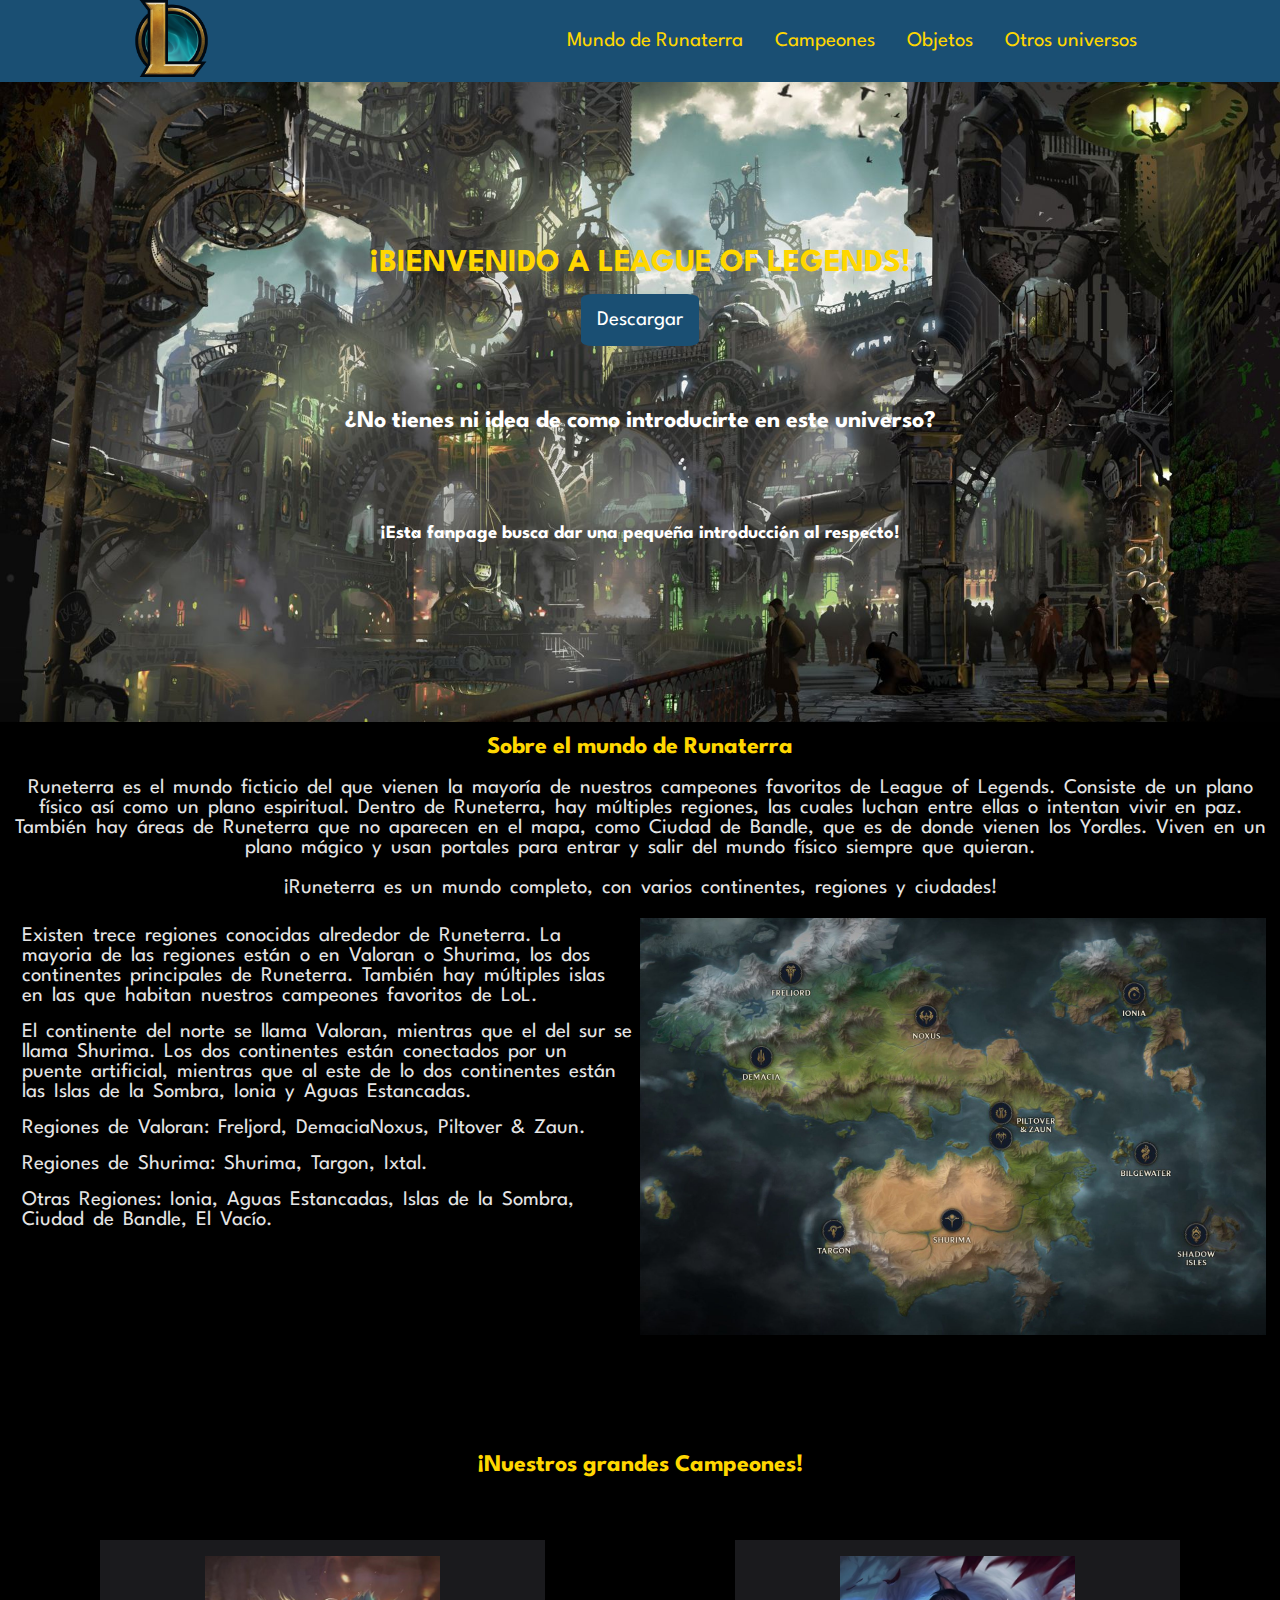
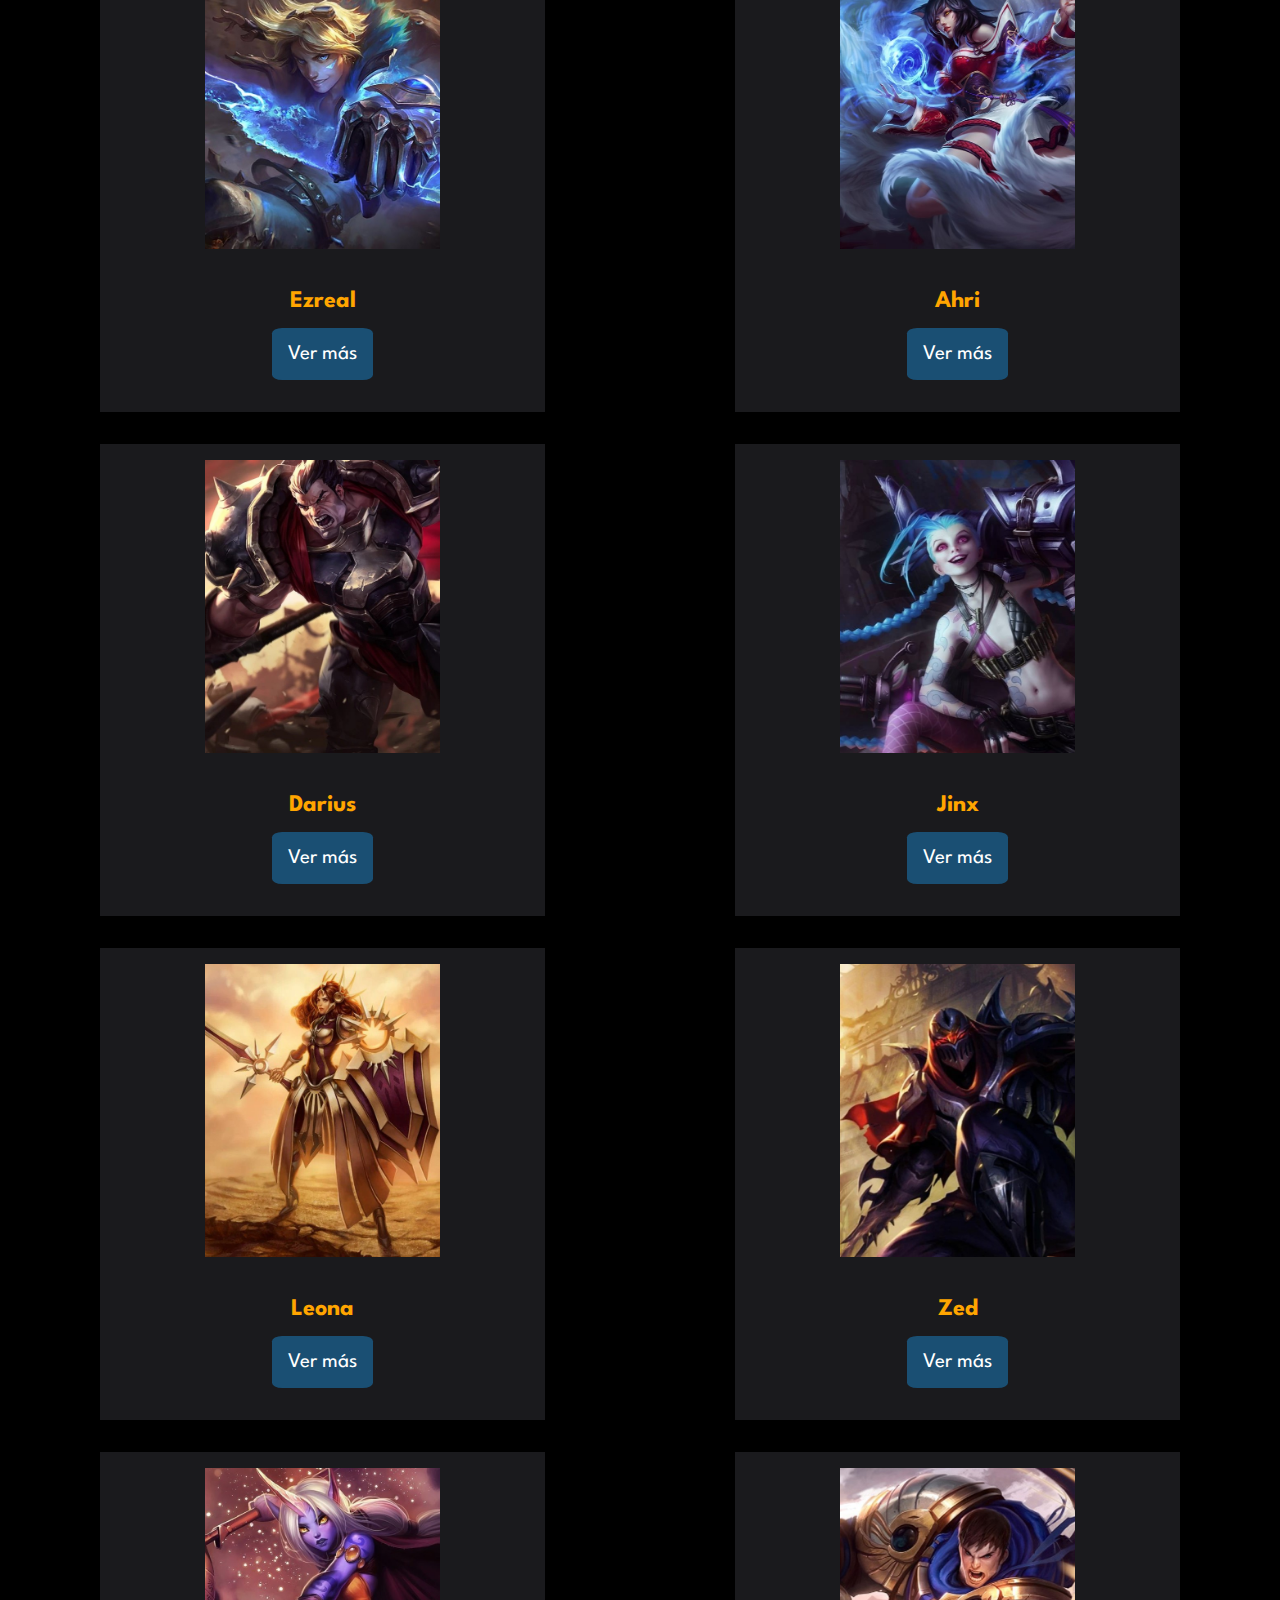
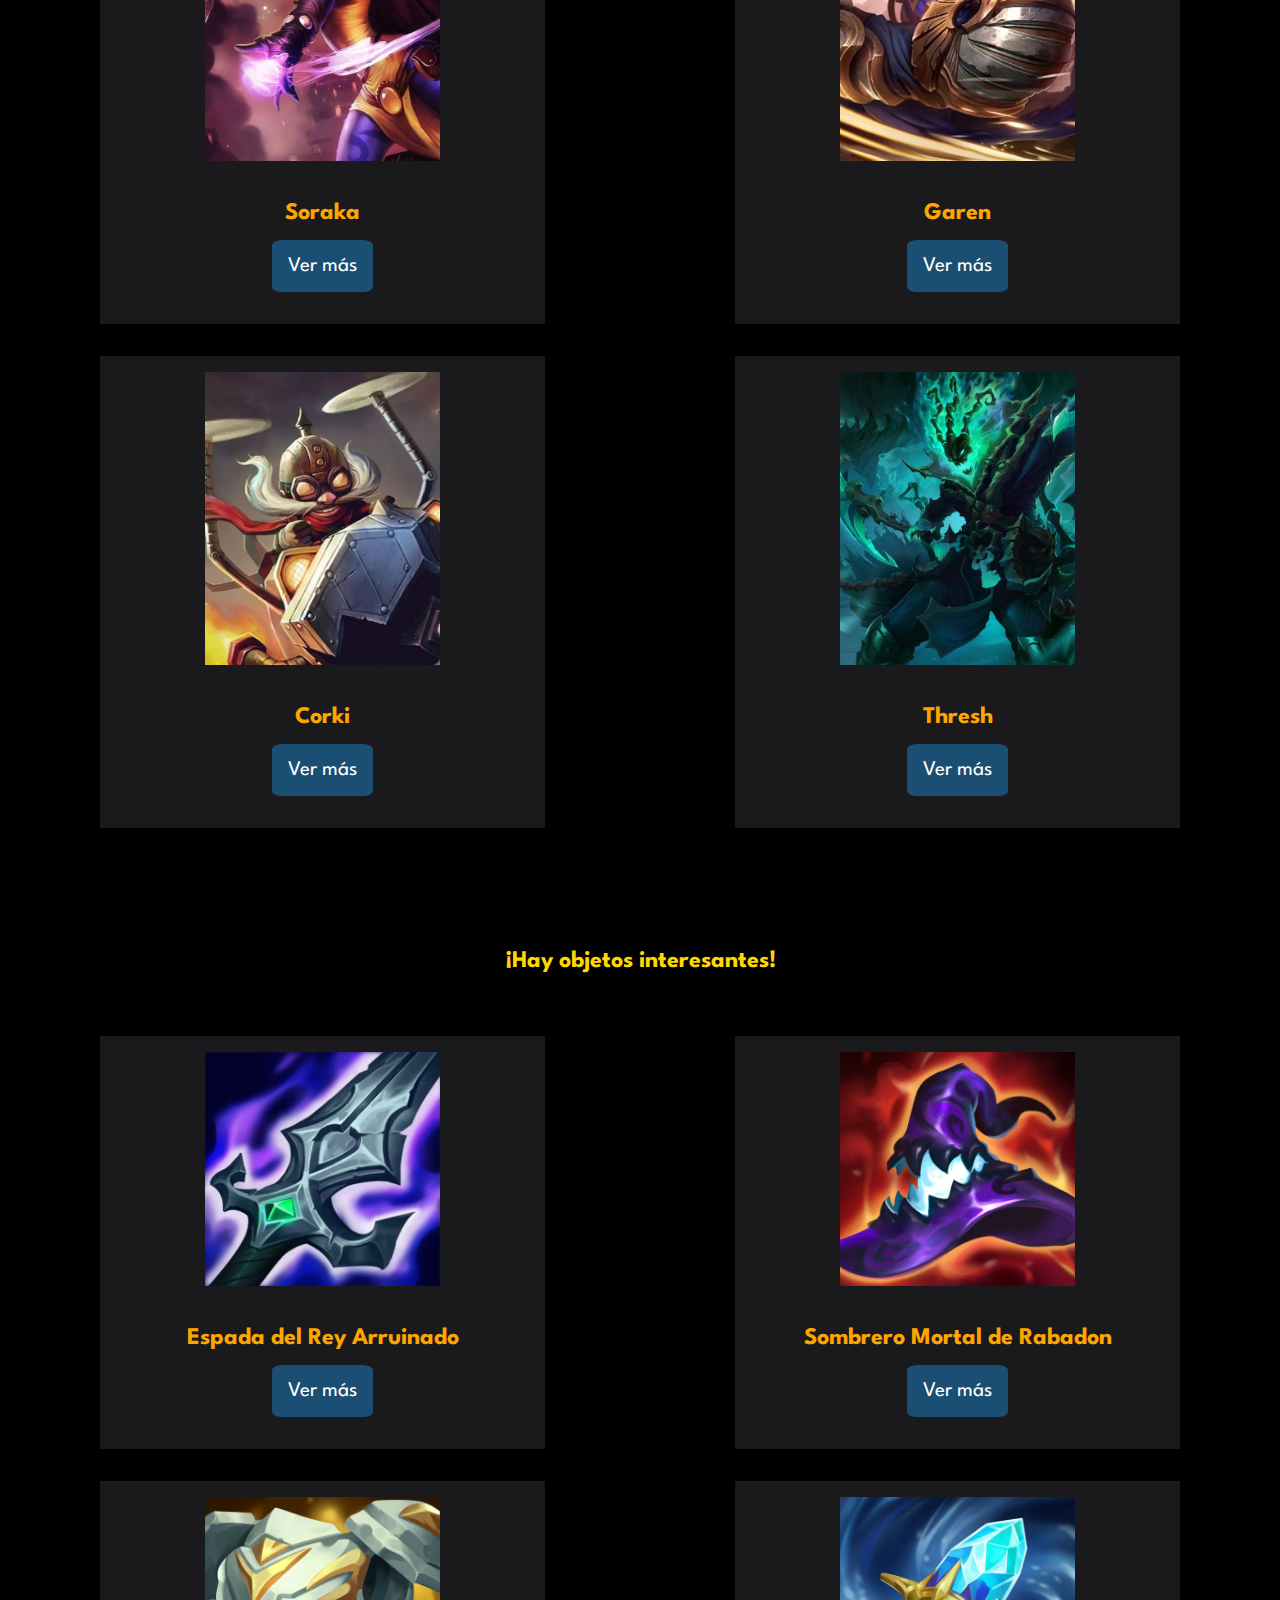
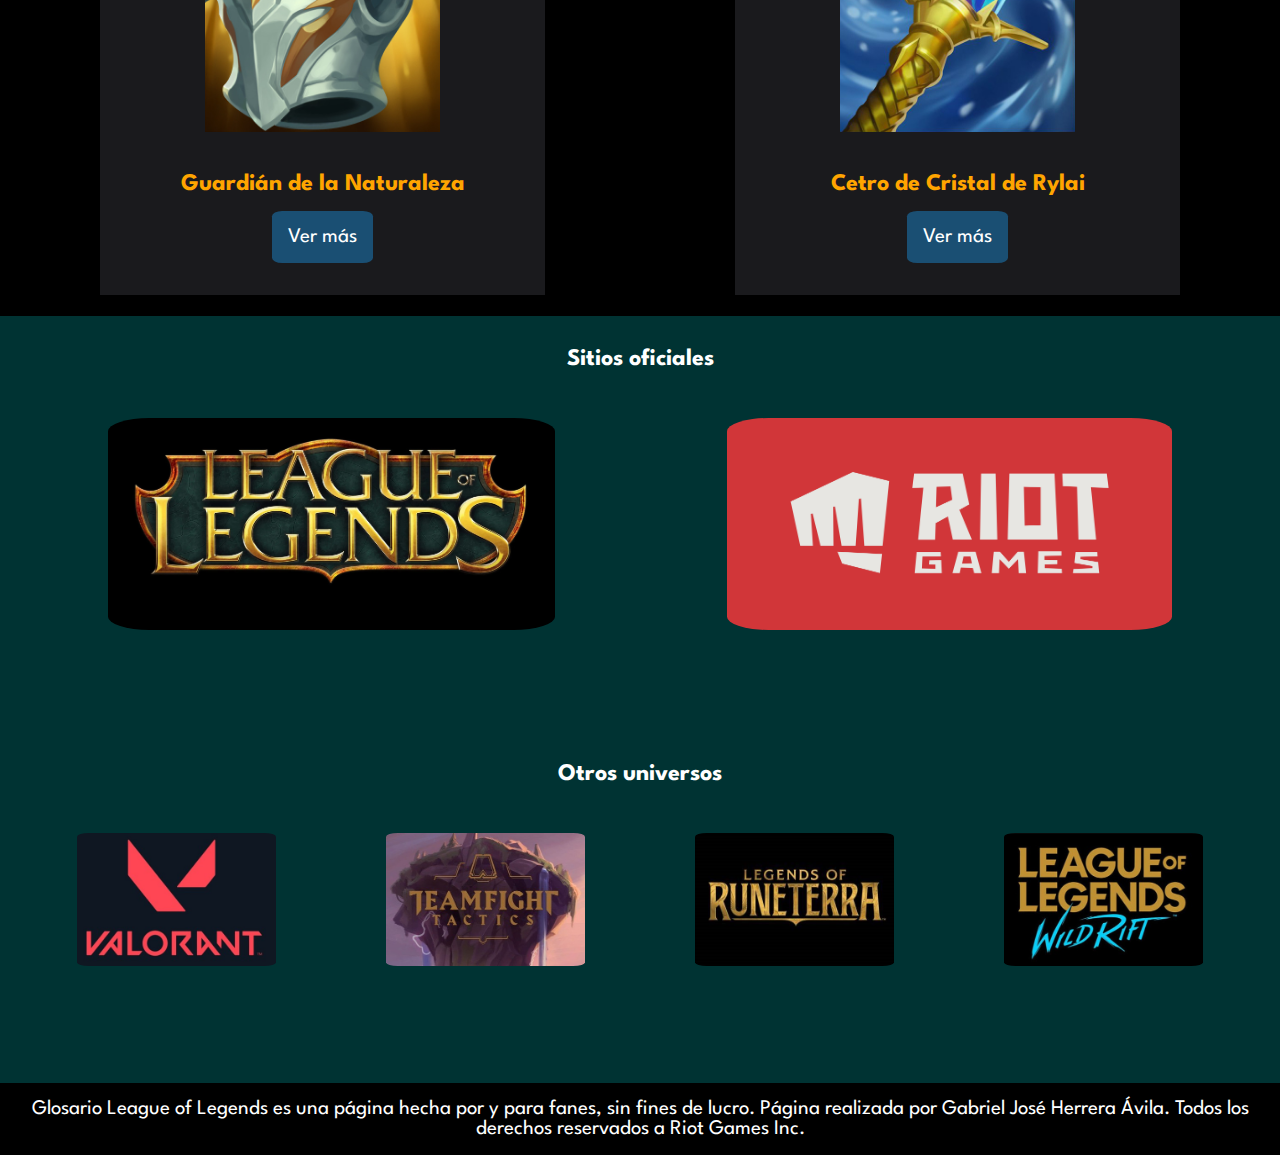
<file: index.html>
<!DOCTYPE html>
<html lang="en">
<head>
    <meta charset="UTF-8">
    <meta name="author" content="Gabriel José Herrera Ávila">
    <meta name="description" content="Fanpage sobre League of Legends con interacción">
    <meta name="keywords" content="HTML,CSS, JS, JSON">
    <meta name="viewport" content="width=device-width, initial-scale=1.0">
    <link rel="shortcut icon" href="/img/logos/logo-2.png">
    <link rel="preconnect" href="https://fonts.googleapis.com">
    <link rel="preconnect" href="https://fonts.gstatic.com" crossorigin>
    <link href="https://fonts.googleapis.com/css2?family=League+Spartan:wght@300;500;700&display=swap" rel="stylesheet">
    <link rel="stylesheet" href="./css/style.css">
    <title>Glosario League of Legends</title>
</head>
<body>
    <header>
        <nav>
            <div class="logo">
                <a href="index.html">
                    <img src="./img/logos/logo-2.png" alt="Glosario League of Legends">
                </a>
            </div>

            <section>
                <ul class="nav-bar">
                    
                    <li><a href="/index.html#info-runaterra">Mundo de Runaterra</a></li>
                    <li><a href="/index.html#campeones">Campeones</a></li>
                    <li><a href="/index.html#objetos">Objetos</a></li>
                    <li><a href="/index.html#footer">Otros universos</a></li>
                </ul>
            </section>
        </nav>
    </header>
    <main>
        <section class="welcome">
            <div>
                <h1>¡BIENVENIDO A LEAGUE OF LEGENDS!</h1>
                <a href="https://signup.leagueoflegends.com/es-ar/signup/redownload?page_referrer=index">Descargar</a>
            </div>
        
            <h2>¿No tienes ni idea de como introducirte en este universo?</h2>
            <h3>¡Esta fanpage busca dar una pequeña introducción al respecto!</h3>
        </section>

        <section class="info-runaterra" id="info-runaterra">
            <div>
                <h2>Sobre el mundo de Runaterra</h2>
                <p>Runeterra es el mundo ficticio del que vienen la mayoría de nuestros campeones favoritos de League of Legends. Consiste de un plano físico así como un plano espiritual. Dentro de Runeterra, hay múltiples regiones, las cuales luchan entre ellas o intentan vivir en paz. También hay áreas de Runeterra que no aparecen en el mapa, como Ciudad de Bandle, que es de donde vienen los Yordles. Viven en un plano mágico y usan portales para entrar y salir del mundo físico siempre que quieran.</p>
                <p>¡Runeterra es un mundo completo, con varios continentes, regiones y ciudades!</p>
            </div>

            <article class="info-map-runaterra">
                <div class="info-map-text">
                    <p>Existen trece regiones conocidas alrededor de Runeterra. La mayoria de las regiones están o en Valoran o Shurima, los dos continentes principales de Runeterra. También hay múltiples islas en las que habitan nuestros campeones favoritos de LoL.</p>
                    <p>El continente del norte se llama Valoran, mientras que el del sur se llama Shurima. Los dos continentes están conectados por un puente artificial, mientras que al este de lo dos continentes están las Islas de la Sombra, Ionia y Aguas Estancadas.</p>
                    <p>Regiones de Valoran: Freljord, DemaciaNoxus, Piltover & Zaun.</p>
                    <p>Regiones de Shurima: Shurima, Targon, Ixtal.</p>
                    <p>Otras Regiones: Ionia, Aguas Estancadas, Islas de la Sombra, Ciudad de Bandle, El Vacío.</p>
                </div>
                <div class="info-map-image">
                    <img src="./img/info-runaterra-map.jpg" alt="Regiones de Runaterra">
                </div>
            </article>
        </section>

        <section class="campeon-content" id="campeones">
            <div>
                <h2 id="title-campeones">¡Nuestros grandes Campeones!</h2>
            </div>
            
            <div id="campeones-list">

            </div>
        </section>

        <section class="objetos-content" id="objetos">
            <div>
                <h2 id="title-objetos">¡Hay objetos interesantes!</h2>
            </div>

            <div id="objetos-list">

            </div>
        </section>
    </main>
    <footer id="footer">
        <section>
            <div>
                <h2>Sitios oficiales</h2>
            </div>
            <div class="oficial-sites">
                <a href="https://www.leagueoflegends.com/es-mx/">
                    <img src="./img/logos/lol-oficial-site.jpg" alt="">
                </a>
                <a href="https://www.riotgames.com/es">
                    <img src="./img/logos/riot-games-oficial-site.png" alt="">
                </a>
            </div>
        </section>
        <section>
            <div>
                <h2>Otros universos</h2>
            </div>
            <div class="other-universe">
                <a href="https://playvalorant.com/es-mx/">
                    <img src="./img/logos/valorant-site.jpg" alt="">
                </a>

                <a href="https://teamfighttactics.leagueoflegends.com/es-es/">
                    <img src="./img/logos/teamfight-tactics-site.jpg" alt="">
                </a>

                <a href="https://playruneterra.com/es-es/">
                    <img src="./img/logos/legends-runaterra-site.jpg" alt="">
                </a>

                <a href="https://wildrift.leagueoflegends.com/es-es/">
                    <img src="./img/logos/wild-rift-site.jpg" alt="">
                </a>
            </div>
        </section>
        <section>
            <p>Glosario League of Legends es una página hecha por y para fanes, sin fines de lucro. Página realizada por Gabriel José Herrera Ávila. Todos los derechos reservados a Riot Games Inc.</p>
        </section>
    </footer>
    <script src="./js/campeonObjeto.js"></script>
</body>
</html>
</file>
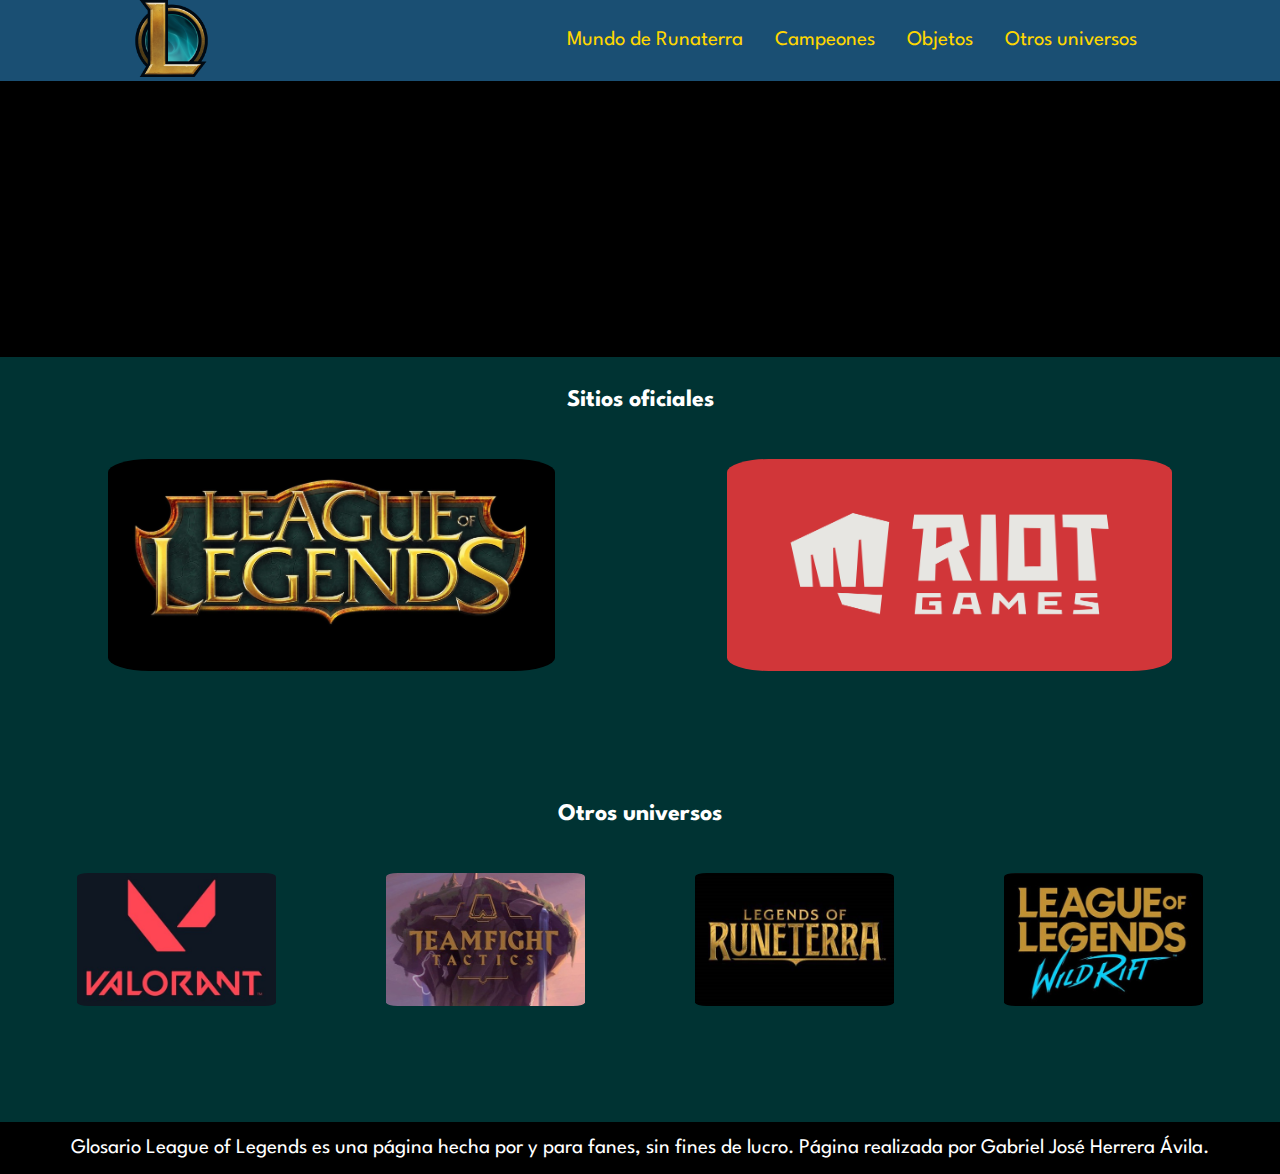
<file: descripcion.html>
<!DOCTYPE html>
<html lang="en">
<head>
    <meta charset="UTF-8">
    <meta name="author" content="Gabriel José Herrera Ávila">
    <meta name="description" content="Fanpage sobre League of Legends con interacción">
    <meta name="keywords" content="HTML,CSS, JS, JSON">
    <meta name="viewport" content="width=device-width, initial-scale=1.0">
    <link rel="shortcut icon" href="/img/logos/logo-2.png">
    <link rel="preconnect" href="https://fonts.googleapis.com">
    <link rel="preconnect" href="https://fonts.gstatic.com" crossorigin>
    <link href="https://fonts.googleapis.com/css2?family=League+Spartan:wght@300;500;700&display=swap" rel="stylesheet">
    <link rel="stylesheet" href="./css/style-descripcion.css">
    <title>Glosario League of Legends Descripcion</title>
</head>
<body>
    <header>
        <nav>
            <div class="logo">
                <a href="index.html">
                    <img src="./img/logos/logo-2.png" alt="Glosario League of Legends">
                </a>
            </div>

            <section>
                <ul class="nav-bar">
                    <li><a href="/index.html#info-runaterra">Mundo de Runaterra</a></li>
                    <li><a href="/index.html#campeones">Campeones</a></li>
                    <li><a href="/index.html#objetos">Objetos</a></li>
                    <li><a href="/index.html#other-universe">Otros universos</a></li>
                </ul>
            </section>
        </nav>
    </header>
    <main>
        <div id="campeon-descripcion"></div>
        <div id="objeto-descripcion"></div>
    </main>
    <footer>
        <section>
            <div>
                <h2>Sitios oficiales</h2>
            </div>
            <div class="oficial-sites">
                <a href="https://www.leagueoflegends.com/es-mx/">
                    <img src="./img/logos/lol-oficial-site.jpg" alt="">
                </a>
                <a href="https://www.riotgames.com/es">
                    <img src="./img/logos/riot-games-oficial-site.png" alt="">
                </a>
            </div>
        </section>
        <section>
            <div>
                <h2>Otros universos</h2>
            </div>
            <div class="other-universe">
                <a href="https://playvalorant.com/es-mx/">
                    <img src="./img/logos/valorant-site.jpg" alt="">
                </a>

                <a href="https://teamfighttactics.leagueoflegends.com/es-es/">
                    <img src="./img/logos/teamfight-tactics-site.jpg" alt="">
                </a>

                <a href="https://playruneterra.com/es-es/">
                    <img src="./img/logos/legends-runaterra-site.jpg" alt="">
                </a>

                <a href="https://wildrift.leagueoflegends.com/es-es/">
                    <img src="./img/logos/wild-rift-site.jpg" alt="">
                </a>
            </div>
        </section>
        <section>
            <p>Glosario League of Legends es una página hecha por y para fanes, sin fines de lucro. Página realizada por Gabriel José Herrera Ávila.</p>
        </section>
    </footer>
    <script src="./js/descripcion.js"></script>
</body>
</html>
</file>
<file: css/style.css>
* {
  box-sizing: border-box;
  font-family: "League Spartan", sans-serif;
  margin: 0;
  padding: 0;
  text-decoration: none;
  list-style: none;
}

:root {
  --primary-color: #1a4f73;
  --secondary-color: #ffd700;
  --gray-color: #e5e5e5;
  --card-color: #1a1a1d;
  --black-color: #000000;
  --white-color: #ffffff;
  --footer-color: #003333;
}

footer section:last-child p{
    word-spacing: 0;
}
p {
  word-spacing: 4px;
}


p,
li,
a {
  font-size: 1.3rem;
}

/* HEADER*/

header {
  background-color: var(--primary-color);
}
nav {
  display: flex;
  align-items: center;
  flex-direction: row;
  justify-content: space-around;
}

.logo {
  text-align: center;
  height: auto;
  max-width: 15%;
}

.logo img {
  max-width: 100%;
  height: auto;
}

.nav-bar {
  display: flex;
  flex-wrap: wrap;
  flex-direction: row;
  gap: 2rem;
  justify-content: space-around;
  list-style: none;
  padding: 10px;
}

.nav-bar a {
  color: var(--secondary-color);
}

/* main */
.welcome {
  text-align: center;
  padding: 12px;
  background-image: url(/img/background-3.jpg);
  background-position: center;
  background-size: cover;
  display: flex;
  flex-direction: column;
  align-items: center;
  justify-content: center;
  height: 40rem;
  color: var(--white-color);
}

.welcome h1 {
  color: var(--secondary-color);
  padding-bottom: 2rem;
}

.welcome a {
  color: var(--white-color);
  background-color: var(--primary-color);
  padding: 1rem;
  border-radius: 10%;
}
h1 {
  padding-bottom: 1.2rem;
}

.welcome h2,
.welcome h3 {
  padding: 13px;
  padding-top: 5rem;
}

.info-runaterra {
  text-align: center;
  padding: 14px;
  background-color: var(--black-color);
  color: var(--gray-color);
}

.info-runaterra h2,
.info-runaterra p {
  padding-bottom: 20px;
}

.info-runaterra h2 {
  color: var(--secondary-color);
}

.info-map-runaterra {
  display: flex;
  flex-wrap: wrap;
  flex-direction: row;
}

.info-map-runaterra p {
  text-align: left;
  padding: 8px;
}

.info-map-runaterra img {
  margin: 0 auto;
  max-width: 100%;
}

.campeon-content,
.objetos-content {
  text-align: center;
  padding: 5px;
}

#title-campeones,
#title-objetos {
  margin: 5rem 0 3rem 0;
  color: var(--secondary-color);
  padding-bottom: 0;
}

#campeones,
#objetos {
  background-color: var(--black-color);
  color: var(--gray-color);
}

.campeon-content h2,
.objetos-content h2 {
  padding-top: 1rem;
  padding-bottom: 2rem;
  color: #FFA500;
}

.campeon-card,
.objeto-card {
  padding-bottom: 3rem;
  background-color: var(--card-color);
  margin: 3rem;
}

.campeon-card a,
.objeto-card a {
  background-color: var(--primary-color);
  padding: 1rem;
  color: var(--white-color);
  border-radius: 10%;
}

.campeon-card img,
.objeto-card img {
  padding: 1rem;
  max-width: 60%;
}

.campeon-card img,
.objeto-card img {
  padding-bottom: 1.3rem;
}

footer {
  background-color: var(--footer-color);
  color: var(--white-color);
  padding-top: 1rem;
}

footer h2 {
  padding-top: 1rem;
  text-align: center;
}

.oficial-sites,
.other-universe {
  display: flex;
  flex-direction: column;
  text-align: center;
  padding: 2rem;
  padding-bottom: 6rem;
}

.oficial-sites img,
.other-universe img {
  max-width: 100%;
  height: auto;
  padding-bottom: 20px;
  padding: 1rem;
}

.other-universe img {
  max-width: 100%;
  height: auto;
  padding-bottom: 20px;
  padding: 1rem;
}

footer section:last-child {
  text-align: center;
  padding: 1rem;
  background-color: var(--black-color);
  color: var(--white-color);
}

@media (min-width: 768px) {
  .logo {
    max-width: 6%;
    margin-right: 5rem;
  }

  .info-map-runaterra {
    display: flex;
  }

  .info-map-text {
    flex: 1;
    text-align: left;
  }

  .info-map-image {
    flex: 1;
    text-align: right;
  }

  #campeones-list,
  #objetos-list {
    display: flex;
    flex-wrap: wrap;
    justify-content: space-around;
  }

  .campeon-card,
  .objeto-card {
    flex: 0 0 35%;
    height: auto;
    box-sizing: border-box;
    margin: 1rem;
  }

  #footer {
    display: flex;
    flex-direction: column;
    align-items: center;
  }

  .oficial-sites,
  .other-universe {
    display: flex;
    flex-direction: row;
    gap: 20px;
  }

  .oficial-sites a,
  .other-universe a {
    display: inline-block;
    height: auto;
    width: auto;
  }

  .other-universe img,
  .oficial-sites img {
    max-width: 80%;
    border-radius: 12%;
  }
}
</file>
<file: css/style-descripcion.css>
* {
  box-sizing: border-box;
  font-family: "League Spartan", sans-serif;
  margin: 0;
  padding: 0;
  text-decoration: none;
  list-style: none;
}

:root {
    --primary-color: #1a4f73;
    --secondary-color: #ffd700;
    --gray-color: #e5e5e5;
    --card-color: #1a1a1d;
    --black-color: #000000;
    --white-color: #ffffff;
    --footer-color: #003333;
  }

  p, li{
    font-size: 1.3rem;
  }
/* HEADER */
header {
  background-color: var(--primary-color);
}
nav {
  display: flex;
  align-items: center;
  flex-direction: row;
  justify-content: space-around;
}

.logo {
  text-align: center;
  height: auto;
  max-width: 15%;
}

.logo img {
  max-width: 100%;
  height: auto;
}

.nav-bar {
  display: flex;
  flex-wrap: wrap;
  flex-direction: row;
  gap: 2rem;
  justify-content: space-around;
  list-style: none;
  padding: 10px;
}

.nav-bar a {
  color: var(--secondary-color);
}

/* CARTAS DE DESCRIPCION */

main{
    background-color: var(--black-color);
    padding: 4rem;
}

.campeon-card,
.objeto-card {
  text-align: center;
  padding: 2rem;
  background-color: var(--card-color);
  color: var(--gray-color);
}

.campeon-card img, .objeto-card img{
    max-width: 100%;
}

.campeon-card *,
.objeto-card * {
  padding: 0.8rem;
}

.campeon-card h1,
.campeon-card h2,
.objeto-card h1 {
  font-size: 3rem;
}

.campeon-card h2, .campeon-card strong, .objeto-card h3, .objeto-card strong{
    color: var(--secondary-color);
}

.objeto-card h1{
    color: #FFA500;
}


.campeon-card p,
.objeto-card p {
  font-size: 1.2rem;
  word-spacing: 3px;
}

.campeon-card button,
.objeto-card button {
  margin-top: 50px;
  font-size: 1.2rem;
  color: var(--white-color);
  border: 0;
  border-radius: 10%;
  background-color: var(--primary-color);
}



/* FOOTER */
footer {
  background-color: var(--footer-color);
  color: var(--white-color);
  padding-top: 1rem;
}

footer h2 {
  padding-top: 1rem;
  text-align: center;
}

.oficial-sites,
.other-universe {
  display: flex;
  flex-direction: column;
  text-align: center;
  padding: 2rem;
  padding-bottom: 6rem;
}

.oficial-sites img,
.other-universe img {
  max-width: 100%;
  height: auto;
  padding-bottom: 20px;
  padding: 1rem;
}

.other-universe img {
  max-width: 100%;
  height: auto;
  padding-bottom: 20px;
  padding: 1rem;
}

footer section:last-child {
  text-align: center;
  padding: 1rem;
  background-color: var(--black-color);
  color: var(--white-color);
}

@media (min-width: 768px) {
  .logo {
    max-width: 6%;
    margin-right: 5rem;
  }
  #footer {
    display: flex;
    flex-direction: column;
    align-items: center;
  }

  .oficial-sites,
  .other-universe {
    display: flex;
    flex-direction: row;
    gap: 20px;
  }

  .oficial-sites a,
  .other-universe a {
    display: inline-block;
    height: auto;
    width: auto;
  }

  .other-universe img,
  .oficial-sites img {
    max-width: 80%;
    border-radius: 12%;
  }

  #campeon-descripcion, #objeto-descripcion {
    width: 60%;
    max-width: none; 
    margin: 0 auto; 
    padding: 2rem;
    text-align: center;
}

.campeon-card, .objeto-card {
    width: 100%; 
    display: flex;
    flex-direction: column;
    justify-content: center;
    align-items: center;
}
}
</file>
